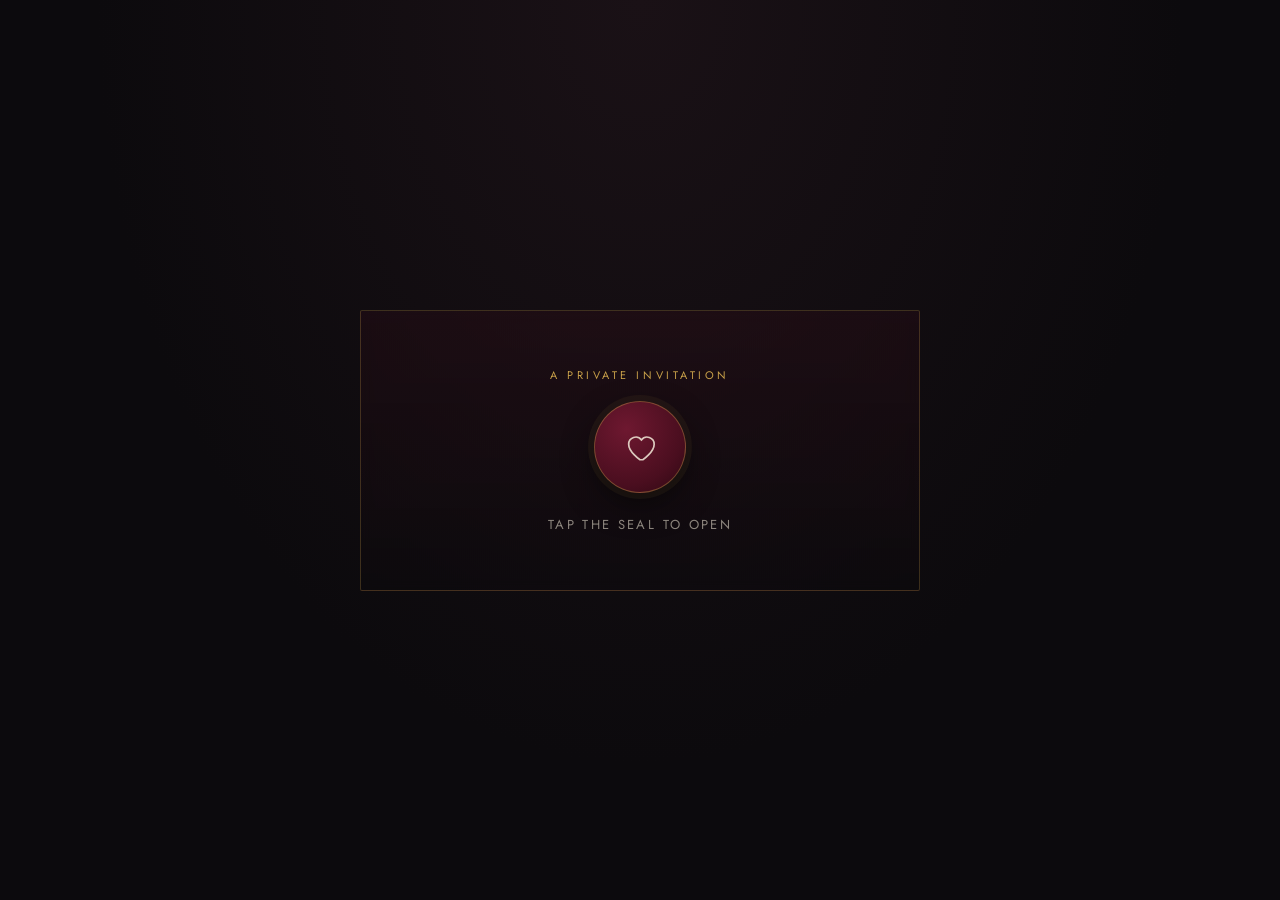
<file: index.html>
<!doctype html>
<html lang="en">
<head>
<meta charset="UTF-8" />
<meta name="viewport" content="width=device-width, initial-scale=1.0" />
<title>You're Invited — Arya's Birthday</title>
<link rel="stylesheet" href="style.css" />
</head>
<body>
  <main class="card">
    <div id="sealStage" class="seal-stage">
      <div class="eyebrow">A Private Invitation</div>
      <div class="seal" aria-hidden="true">
        <svg viewBox="0 0 24 24" fill="none" stroke="#f3ead9" stroke-width="1.2">
          <path d="M12 21s-8-5.5-8-11a5 5 0 0 1 9-3 5 5 0 0 1 9 3c0 5.5-8 11-8 11z" />
        </svg>
      </div>
      <div class="seal-label">Tap the seal to open</div>
    </div>

    <div id="letter" class="letter">
      <div class="eyebrow">You're Invited</div>
      <h1 class="invite-title">Arya is turning a year more dangerous</h1>
      <p class="invite-sub">July 3rd · Evening</p>

      <div class="rule"></div>

      <div class="letter-body">
        <p>Dearest friend,</p>
        <p>Mark your calendar and clear your evening — I'm finally turning a year older, and I refuse to do it without my favourite people in the room. </p>
        <p>There's just one thing I need from you before the night begins: help me pick where we're celebrating. Two places, two completely different vibes — the choice is in your hands.</p>
      </div>

      <dl class="details">
        <dt>Date</dt>
        <dd>3rd July</dd>
        <dt>Time</dt>
        <dd>7:00 PM onwards</dd>
        <dt>Dress Code</dt>
        <dd><span class="dress-tag">Cool &amp; Sexy</span></dd>
      </dl>

      <div class="cta-row">
        <a href="invite.html" class="btn">Cast Your Vote →</a>
      </div>

      <div class="signed">— Arya</div>
    </div>
  </main>

  <script>
    const stage = document.getElementById('sealStage');
    const letter = document.getElementById('letter');
    stage.addEventListener('click', () => {
      stage.style.display = 'none';
      letter.classList.add('open');
    });
  </script>
</body>
</html>
</file>
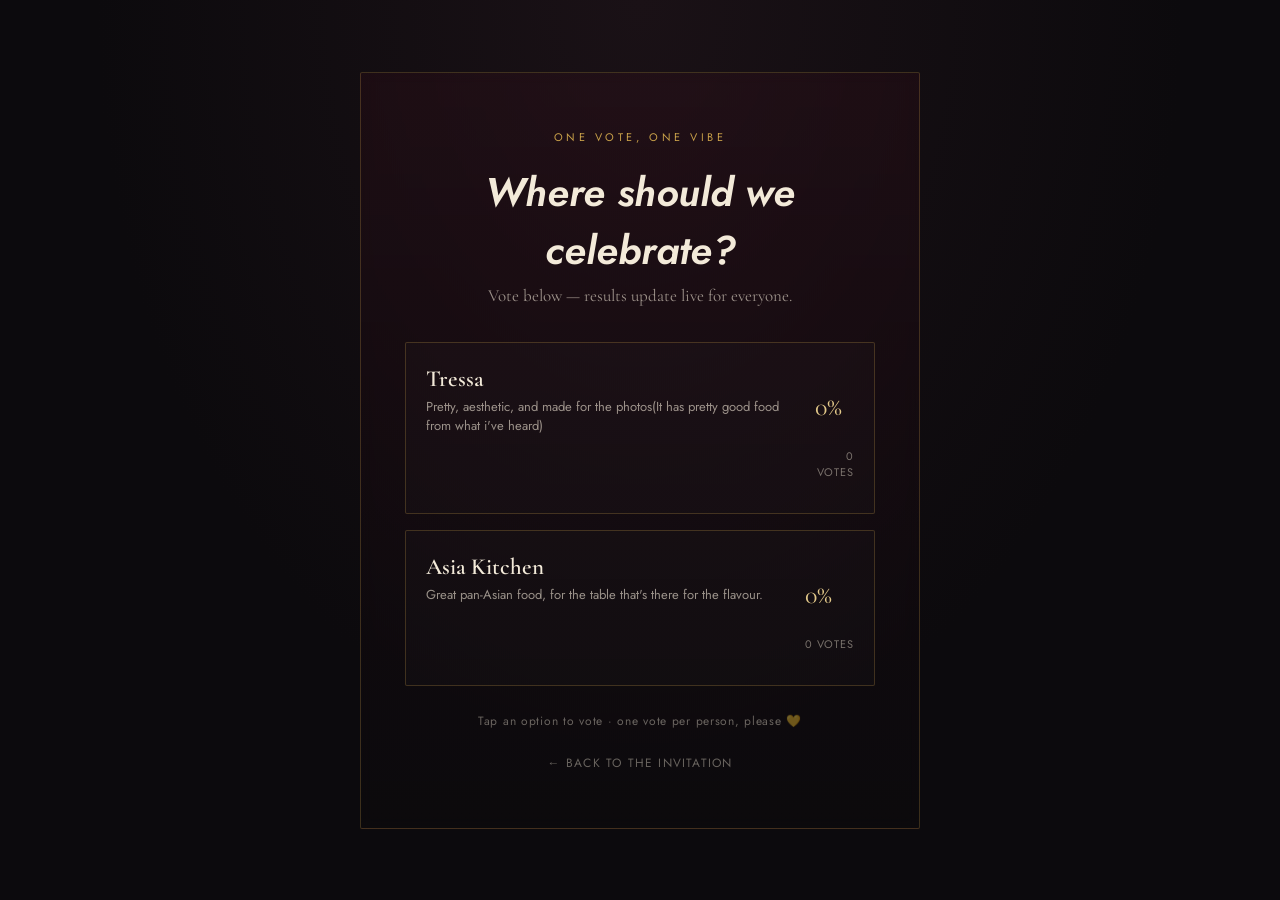
<file: invite.html>
<!doctype html>
<html lang="en">
<head>
<meta charset="UTF-8" />
<meta name="viewport" content="width=device-width, initial-scale=1.0" />
<title>Pick the Venue — Arya's Birthday</title>
<link rel="stylesheet" href="style.css" />
</head>
<body>
  <main class="card">
    <div class="eyebrow">One Vote, One Vibe</div>
    <h1 class="poll-title">Where should we celebrate?</h1>
    <p class="poll-sub">Vote below — results update live for everyone.</p>

    <div class="options" id="options">
      <div class="option" data-key="tressa">
        <div class="fill" id="fill-tressa"></div>
        <div class="option-inner">
          <div>
            <p class="option-name">Tressa</p>
            <p class="option-desc">Pretty, aesthetic, and made for the photos(It has pretty good food from what i've heard)</p>
          </div>
          <div>
            <p class="option-pct" id="pct-tressa">0%</p>
            <p class="option-votes" id="votes-tressa">0 votes</p>
          </div>
        </div>
      </div>

      <div class="option" data-key="asiakitchen">
        <div class="fill" id="fill-asiakitchen"></div>
        <div class="option-inner">
          <div>
            <p class="option-name">Asia Kitchen</p>
            <p class="option-desc">Great pan-Asian food, for the table that's there for the flavour.</p>
          </div>
          <div>
            <p class="option-pct" id="pct-asiakitchen">0%</p>
            <p class="option-votes" id="votes-asiakitchen">0 votes</p>
          </div>
        </div>
      </div>
    </div>

    <p class="poll-note" id="note">Tap an option to vote · one vote per person, please 💛</p>

    <a href="index.html" class="back-link">← Back to the invitation</a>
  </main>

  <script src="script.js"></script>
</body>
</html>
</file>
<file: style.css>
@import url('https://fonts.googleapis.com/css2?family=Cormorant+Garamond:ital,wght@0,400;0,600;1,500;1,600&family=Jost:wght@400;500;600&display=swap');

:root {
  --black: #0c0a0d;
  --wine: #4a0e1f;
  --wine-light: #6e1830;
  --gold: #c9a14a;
  --gold-soft: #e3c98a;
  --ivory: #f3ead9;
  --rose: #e0536a;
  --line: rgba(201, 161, 74, 0.25);
}

* { box-sizing: border-box; }

html {
  scroll-behavior: smooth;
}

body {
  margin: 0;
  min-height: 100vh;
  background:
    radial-gradient(ellipse at top, #1a1116 0%, var(--black) 60%);
  color: var(--ivory);
  font-family: 'Jost', sans-serif;
  font-weight: 400;
  display: flex;
  align-items: center;
  justify-content: center;
  padding: 32px 18px;
  overflow-x: hidden;
}

body::before {
  content: '';
  position: fixed;
  inset: 0;
  pointer-events: none;
  background-image: radial-gradient(circle, var(--gold) 0.6px, transparent 0.6px);
  background-size: 26px 26px;
  opacity: 0.05;
  z-index: 0;
}

.display {
  font-family: 'Cormorant Garamond', serif;
}

a { color: inherit; }

/* ---------- Shared frame ---------- */
.card {
  position: relative;
  z-index: 1;
  width: 100%;
  max-width: 560px;
  border: 1px solid var(--line);
  background: linear-gradient(180deg, rgba(74, 14, 31, 0.18), rgba(12, 10, 13, 0.4));
  backdrop-filter: blur(6px);
  border-radius: 2px;
  padding: 56px 44px;
}

.eyebrow {
  font-family: 'Jost', sans-serif;
  font-size: 11px;
  letter-spacing: 0.32em;
  text-transform: uppercase;
  color: var(--gold);
  margin: 0 0 18px;
  text-align: center;
}

.rule {
  width: 56px;
  height: 1px;
  background: var(--gold);
  margin: 22px auto;
  opacity: 0.6;
}

/* ---------- Page 1: the letter / wax seal ---------- */
.seal-stage {
  display: flex;
  flex-direction: column;
  align-items: center;
  justify-content: center;
  text-align: center;
  cursor: pointer;
}

.seal {
  width: 92px;
  height: 92px;
  border-radius: 50%;
  background: radial-gradient(circle at 35% 30%, var(--wine-light), var(--wine) 65%, #2c0712 100%);
  border: 1px solid rgba(201, 161, 74, 0.4);
  display: flex;
  align-items: center;
  justify-content: center;
  box-shadow: 0 0 0 6px rgba(201, 161, 74, 0.06), 0 12px 30px rgba(0,0,0,0.5);
  transition: transform 0.45s ease, box-shadow 0.45s ease;
  animation: pulse 3.2s ease-in-out infinite;
}

.seal svg { width: 34px; height: 34px; opacity: 0.85; }

.seal-stage:hover .seal {
  transform: scale(1.06) rotate(-3deg);
  box-shadow: 0 0 0 9px rgba(201, 161, 74, 0.1), 0 16px 36px rgba(0,0,0,0.55);
}

@keyframes pulse {
  0%, 100% { box-shadow: 0 0 0 6px rgba(201,161,74,0.06), 0 12px 30px rgba(0,0,0,0.5); }
  50% { box-shadow: 0 0 0 10px rgba(201,161,74,0.1), 0 12px 30px rgba(0,0,0,0.5); }
}

.seal-label {
  margin-top: 22px;
  font-size: 13px;
  letter-spacing: 0.18em;
  text-transform: uppercase;
  color: rgba(243, 234, 217, 0.55);
}

.letter {
  display: none;
}

.letter.open {
  display: block;
  animation: unfold 0.7s cubic-bezier(.2,.8,.2,1);
}

@keyframes unfold {
  from { opacity: 0; transform: translateY(14px) scaleY(0.96); transform-origin: top; }
  to { opacity: 1; transform: translateY(0) scaleY(1); }
}

h1.invite-title {
  font-size: clamp(2.2rem, 6vw, 3rem);
  font-weight: 600;
  font-style: italic;
  text-align: center;
  margin: 0 0 4px;
  color: var(--ivory);
  letter-spacing: 0.01em;
}

.invite-sub {
  text-align: center;
  font-size: 14px;
  letter-spacing: 0.14em;
  text-transform: uppercase;
  color: var(--gold-soft);
  margin: 0 0 8px;
}

.letter-body {
  font-family: 'Cormorant Garamond', serif;
  font-size: 19px;
  line-height: 1.75;
  color: rgba(243, 234, 217, 0.92);
  margin: 26px 0;
}

.letter-body p { margin: 0 0 16px; }

.details {
  display: grid;
  grid-template-columns: auto 1fr;
  gap: 10px 16px;
  margin: 28px 0;
  font-size: 14px;
}

.details dt {
  color: var(--gold);
  letter-spacing: 0.12em;
  text-transform: uppercase;
  font-size: 11px;
  align-self: center;
}

.details dd {
  margin: 0;
  font-family: 'Cormorant Garamond', serif;
  font-size: 18px;
  color: var(--ivory);
}

.dress-tag {
  display: inline-block;
  margin-top: 4px;
  padding: 3px 10px;
  border: 1px solid var(--rose);
  color: var(--rose);
  border-radius: 999px;
  font-size: 11px;
  letter-spacing: 0.1em;
  text-transform: uppercase;
}

.cta-row {
  text-align: center;
  margin-top: 32px;
}

.btn {
  display: inline-block;
  background: linear-gradient(180deg, var(--gold-soft), var(--gold));
  color: #2b1505;
  font-family: 'Jost', sans-serif;
  font-weight: 600;
  font-size: 13px;
  letter-spacing: 0.1em;
  text-transform: uppercase;
  padding: 14px 30px;
  border: none;
  border-radius: 2px;
  cursor: pointer;
  text-decoration: none;
  transition: transform 0.25s ease, box-shadow 0.25s ease;
  box-shadow: 0 8px 20px rgba(201, 161, 74, 0.18);
}

.btn:hover {
  transform: translateY(-2px);
  box-shadow: 0 12px 26px rgba(201, 161, 74, 0.28);
}

.signed {
  text-align: center;
  margin-top: 26px;
  font-family: 'Cormorant Garamond', serif;
  font-style: italic;
  font-size: 18px;
  color: var(--gold-soft);
}

/* ---------- Page 2: the poll ---------- */
.poll-title {
  font-size: clamp(1.9rem, 5vw, 2.5rem);
  font-style: italic;
  font-weight: 600;
  text-align: center;
  margin: 0 0 6px;
}

.poll-sub {
  text-align: center;
  font-size: 14px;
  color: rgba(243,234,217,0.6);
  margin: 0 0 36px;
  font-family: 'Cormorant Garamond', serif;
  font-size: 17px;
}

.options {
  display: grid;
  gap: 16px;
}

.option {
  position: relative;
  border: 1px solid var(--line);
  padding: 22px 20px;
  border-radius: 2px;
  cursor: pointer;
  background: rgba(255,255,255,0.015);
  transition: border-color 0.3s ease, background 0.3s ease, transform 0.2s ease;
  overflow: hidden;
}

.option:hover {
  border-color: var(--gold);
  transform: translateY(-2px);
}

.option.voted {
  border-color: var(--gold);
}

.option .fill {
  position: absolute;
  inset: 0;
  width: 0%;
  background: linear-gradient(90deg, rgba(201,161,74,0.16), rgba(201,161,74,0.04));
  transition: width 0.9s cubic-bezier(.2,.8,.2,1);
  z-index: 0;
}

.option-inner {
  position: relative;
  z-index: 1;
  display: flex;
  justify-content: space-between;
  align-items: flex-start;
  gap: 14px;
}

.option-name {
  font-family: 'Cormorant Garamond', serif;
  font-size: 23px;
  font-weight: 600;
  margin: 0 0 4px;
}

.option-desc {
  font-size: 13px;
  color: rgba(243,234,217,0.6);
  line-height: 1.5;
  margin: 0;
}

.option-pct {
  font-family: 'Cormorant Garamond', serif;
  font-size: 26px;
  color: var(--gold-soft);
  white-space: nowrap;
}

.option-votes {
  font-size: 11px;
  letter-spacing: 0.08em;
  text-transform: uppercase;
  color: rgba(243,234,217,0.45);
  text-align: right;
  margin-top: 2px;
}

.poll-note {
  text-align: center;
  font-size: 12px;
  letter-spacing: 0.06em;
  color: rgba(243,234,217,0.4);
  margin-top: 26px;
}

.poll-note.success {
  color: var(--gold-soft);
}

.back-link {
  display: block;
  text-align: center;
  margin-top: 24px;
  font-size: 12px;
  letter-spacing: 0.1em;
  text-transform: uppercase;
  color: rgba(243,234,217,0.4);
  text-decoration: none;
}

.back-link:hover { color: var(--gold); }

@media (prefers-reduced-motion: reduce) {
  .seal { animation: none; }
  .letter.open { animation: none; }
  .option .fill { transition: none; }
}

@media (max-width: 480px) {
  .card { padding: 40px 24px; }
  .option-inner { flex-direction: column; }
  .option-pct { align-self: flex-end; }
}
</file>
